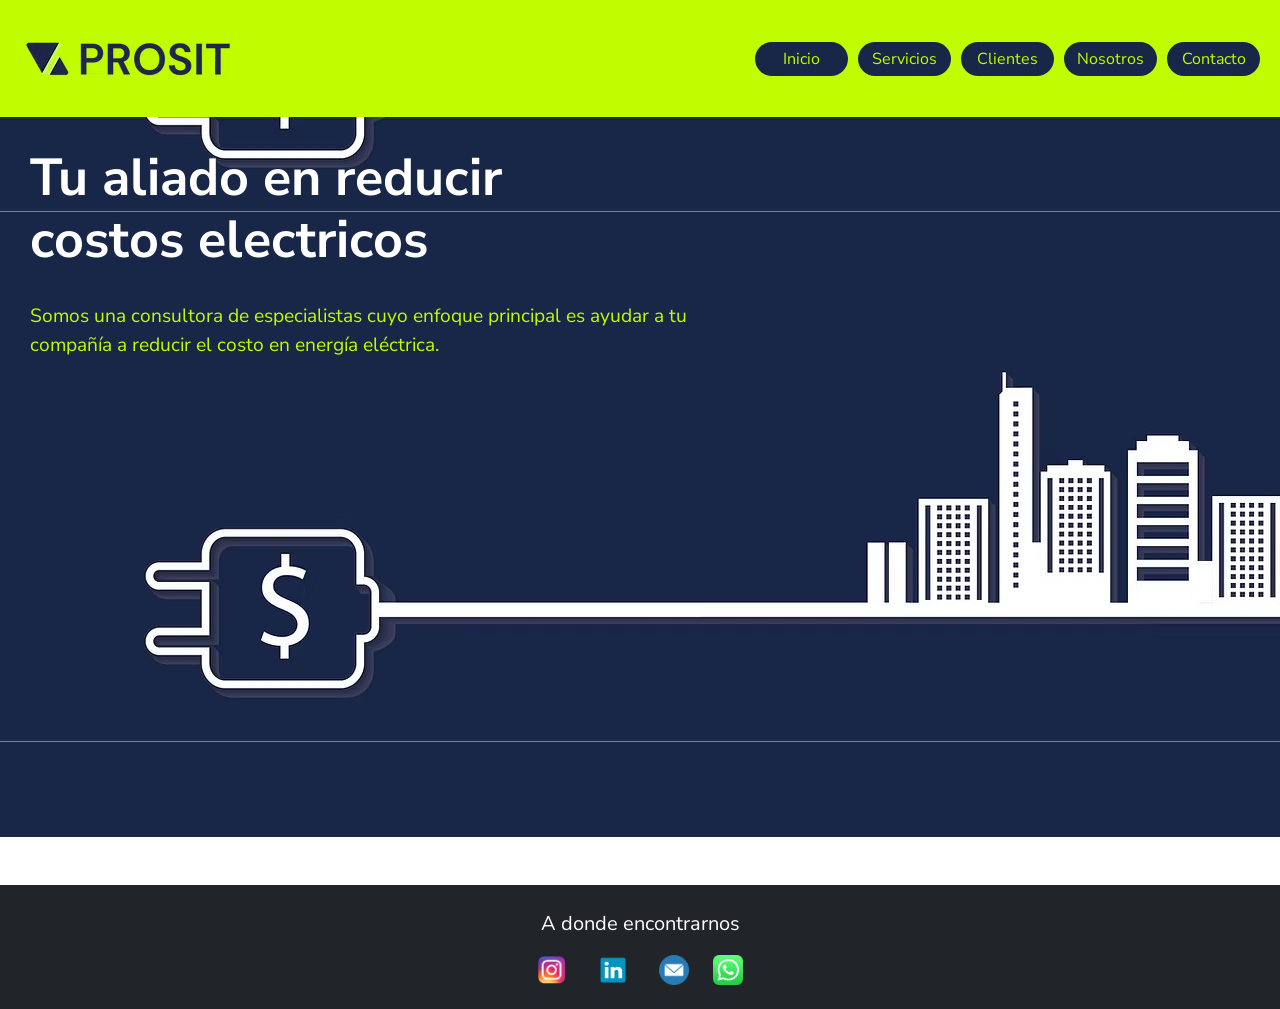
<file: index.html>
<!DOCTYPE html>
<html lang="en">

<head>
    <meta charset="UTF-8">
    <meta name="viewport" content="width=device-width, initial-scale=1.0">
    <!-- CSS -->
    <link href="https://cdn.jsdelivr.net/npm/bootstrap@5.3.3/dist/css/bootstrap.min.css" rel="stylesheet">
    <link rel="stylesheet" href="style/style-prosit.css">
    <title>Prosit</title>
    <!-- FONTS -->
    <link rel="preconnect" href="https://fonts.googleapis.com">
    <link rel="preconnect" href="https://fonts.gstatic.com" crossorigin>
    <link
        href="https://fonts.googleapis.com/css2?family=Nunito+Sans:ital,opsz,wght@0,6..12,200..1000;1,6..12,200..1000&display=swap"
        rel="stylesheet">
</head>

<body>
    <header>
        <div class="container-menu">
            <a class="logo" href="index.html">
                <img src="imagenes/logo.jpg">
            </a>
            <nav class="menu">
                <ul>
                    <li><a href="index.html">Inicio</a></li>
                    <li><a href="html/servicios.html">Servicios</a></li>
                    <li><a href="html/clientes.html">Clientes</a></li>
                    <li><a href="html/nosotros.html">Nosotros</a></li>
                    <li><a href="html/contacto.html">Contacto</a></li>
                </ul>
            </nav>
        </div>
    </header>

    <main>
        <section id="banner">
            <h1>Tu aliado en reducir costos electricos</h1>
            <p>Somos una consultora de especialistas cuyo enfoque principal es ayudar a tu compañía a reducir el costo en energía eléctrica.</p>
            
        </section>    
    </main>

    <footer class="bg-dark text-white mt-5 py-4">
        <div class="container text-center">
            <p class="mb-3 fs-5">A donde encontrarnos</p>
            <div class="d-flex justify-content-center gap-4">
                <a href="https://www.instagram.com/prositanalytics?igsh=MXZnNmQ1dHNjaDJoeQ%3D%3D&utm_source=qr"
                    target="_blank"><img src="imagenes/ig.png" alt="Instagram" style="height: 30px;">
                </a>
                <a href="https://www.linkedin.com/company/prosit-analytics/" target="_blank"><img src="imagenes/in.png"
                    alt="LinkedIn"  style="height: 30px;">
                </a>
                <a href="mailto:info@prositanalytics.com" target="_blank"><img src="imagenes/mail.png" alt="Email"  style="height: 30px;">
                </a>
                <a href="https://wa.me/3517011325" target="_blank"><img src="imagenes/wa.png" alt="WhatsApp"  style="height: 30px;">
                </a>       
            </div>
        </div>
    </footer>
    <script src="https://cdn.jsdelivr.net/npm/bootstrap@5.3.3/dist/js/bootstrap.bundle.min.js"></script>

</body>

</html>
</file>
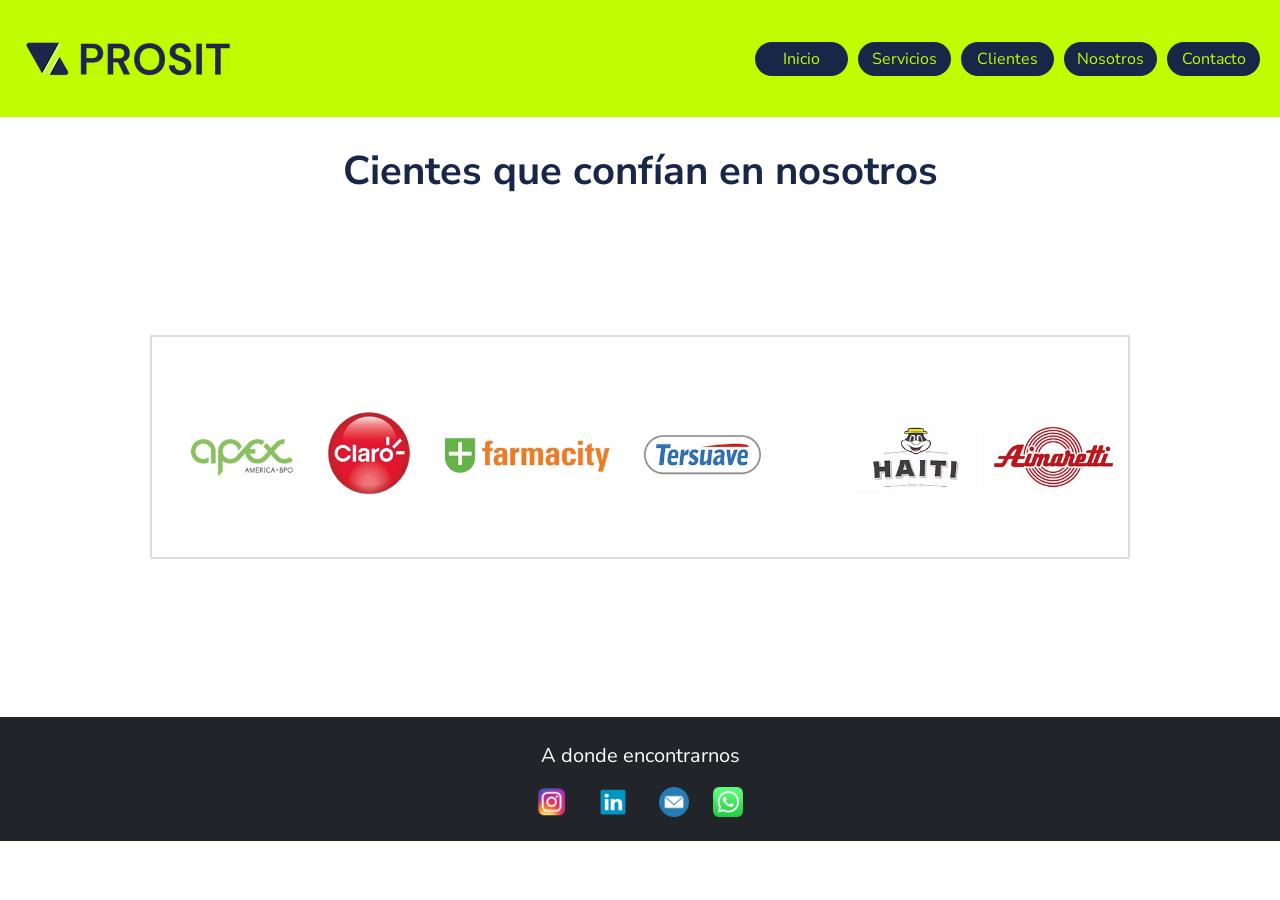
<file: html/clientes.html>
<!DOCTYPE html>
<html lang="en">

<head>
    <meta charset="UTF-8">
    <meta name="viewport" content="width=device-width, initial-scale=1.0">
    <!-- CSS -->
    <link href="https://cdn.jsdelivr.net/npm/bootstrap@5.3.3/dist/css/bootstrap.min.css" rel="stylesheet">
    <link rel="stylesheet" href="../style/style-prosit.css">
    <title>Prosit</title>
    <!-- FONTS -->
    <link rel="preconnect" href="https://fonts.googleapis.com">
    <link rel="preconnect" href="https://fonts.gstatic.com" crossorigin>
    <link
        href="https://fonts.googleapis.com/css2?family=Nunito+Sans:ital,opsz,wght@0,6..12,200..1000;1,6..12,200..1000&display=swap"
        rel="stylesheet">
</head>

<body>
    <header>
        <div class="container-menu">

            <a class="logo" href="index.html">
                <img src="../imagenes/logo.jpg"></img>
            </a>

            <nav class="menu">
                <ul>
                    <li><a href="../index.html">Inicio</a></li>
                    <li><a href="servicios.html">Servicios</a></li>
                    <li><a href="clientes.html">Clientes</a></li>
                    <li><a href="nosotros.html">Nosotros</a></li>
                    <li><a href="contacto.html">Contacto</a></li>
                </ul>
            </nav>
        </div>
    </header>

    <section>
        <div class="generico-clientes">
        <h1 id="clientes">Cientes que confían en nosotros</h1>
            <div class="carousel-container">
                <img src="../imagenes/cliente1.jpg" alt="cliente1">
                <img src="../imagenes/cliente2.jpg" alt="cliente2">
                <img src="../imagenes/cliente3.jpg" alt="cliente3">
                <img src="../imagenes/cliente4.jpg" alt="cliente4">
                <img src="../imagenes/cliente5.jpg" alt="cliente5">
            </div>    
        </div>
        
    </section>

    <footer class="bg-dark text-white mt-5 py-4">
        <div class="container text-center">
            <p class="mb-3 fs-5">A donde encontrarnos</p>
            <div class="d-flex justify-content-center gap-4">
                <a href="https://www.instagram.com/prositanalytics?igsh=MXZnNmQ1dHNjaDJoeQ%3D%3D&utm_source=qr"
                    target="_blank"><img src="../imagenes/ig.png" alt="Instagram" style="height: 30px;">
                </a>
                <a href="https://www.linkedin.com/company/prosit-analytics/" target="_blank"><img src="../imagenes/in.png"
                    alt="LinkedIn" style="height: 30px;">
                </a>
                <a href="mailto:info@prositanalytics.com" target="_blank"><img src="../imagenes/mail.png" alt="Email" style="height: 30px;">
                </a>
                <a href="https://wa.me/3517011325" target="_blank"><img src="../imagenes/wa.png" alt="WhatsApp" style="height: 30px;">
                </a>       
            </div>
        </div>
    </footer>
    <script src="https://cdn.jsdelivr.net/npm/bootstrap@5.3.3/dist/js/bootstrap.bundle.min.js"></script>

</body>

</html>
</file>
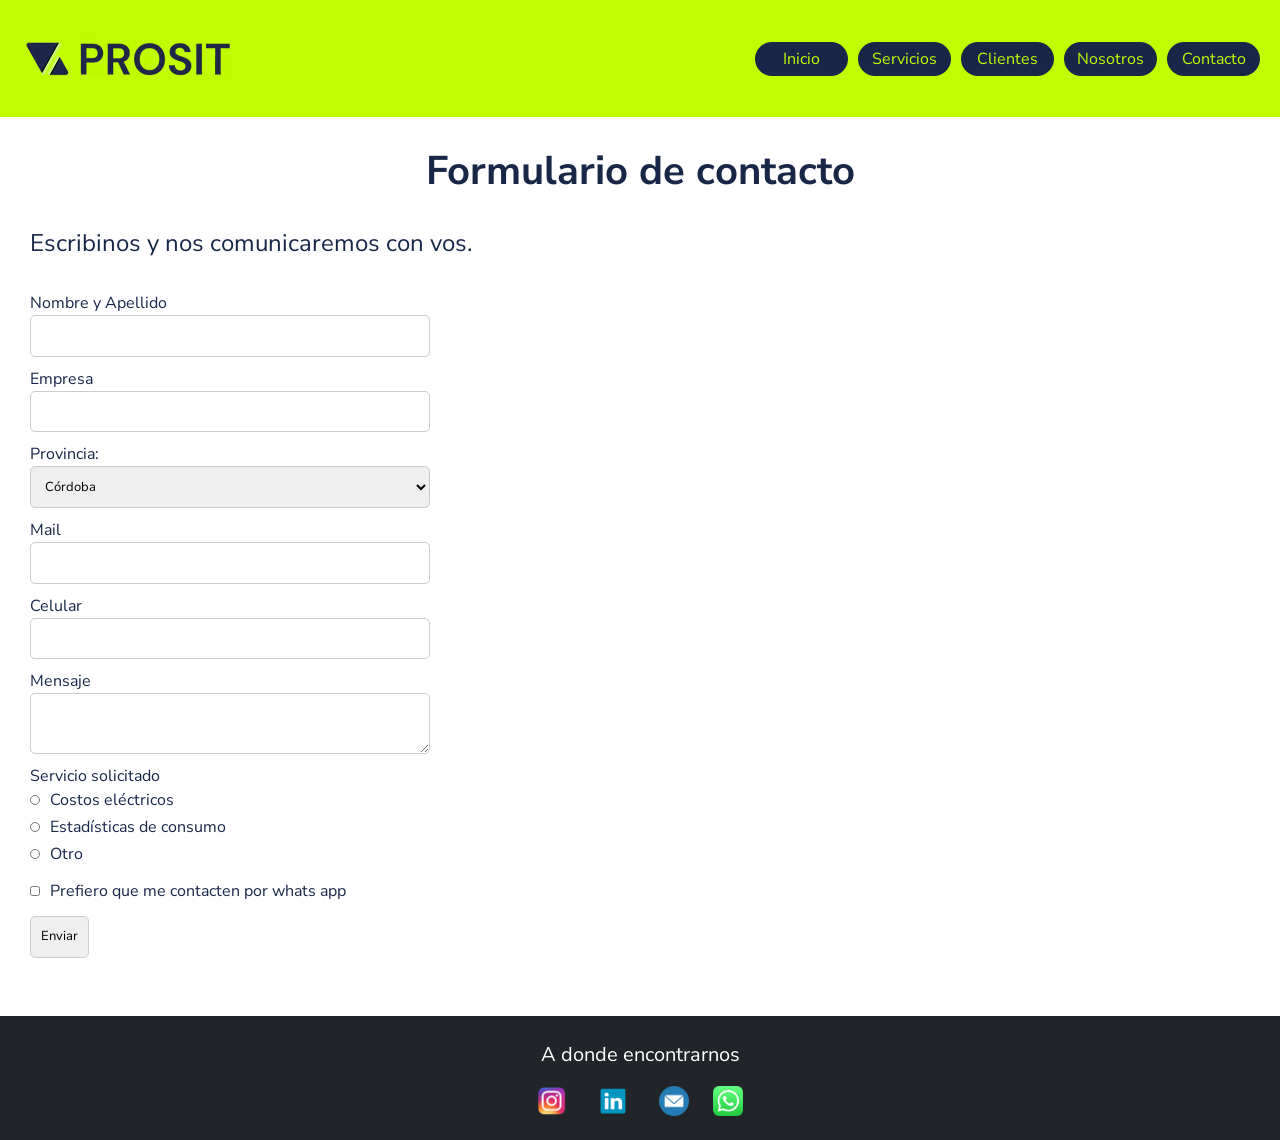
<file: html/contacto.html>
<!DOCTYPE html>
<html lang="en">

<head>
    <meta charset="UTF-8">
    <meta name="viewport" content="width=device-width, initial-scale=1.0">
    <!-- CSS -->
    <link href="https://cdn.jsdelivr.net/npm/bootstrap@5.3.3/dist/css/bootstrap.min.css" rel="stylesheet">
    <link rel="stylesheet" href="../style/style-prosit.css">
    <title>Prosit</title>
    <!-- FONTS -->
    <link rel="preconnect" href="https://fonts.googleapis.com">
    <link rel="preconnect" href="https://fonts.gstatic.com" crossorigin>
    <link
        href="https://fonts.googleapis.com/css2?family=Nunito+Sans:ital,opsz,wght@0,6..12,200..1000;1,6..12,200..1000&display=swap"
        rel="stylesheet">
</head>

<body>
    <header>
        <div class="container-menu">

            <a class="logo" href="index.html">
                <img src="../imagenes/logo.jpg"></img>
            </a>

            <nav class="menu">
                <ul>
                    <li><a href="../index.html">Inicio</a></li>
                    <li><a href="servicios.html">Servicios</a></li>
                    <li><a href="clientes.html">Clientes</a></li>
                    <li><a href="nosotros.html">Nosotros</a></li>
                    <li><a href="contacto.html">Contacto</a></li>
                </ul>
            </nav>
        </div>
    </header>

    <section>

        <h1>Formulario de contacto</h1>
        <p class="escribinos">Escribinos y nos comunicaremos con vos.</p>

        <form class="formulario" action="/submit" method="post"> 

            <label for="nombre">Nombre y Apellido</label>
            <input type="text" name="" id="nombre">

            <label for="empresa">Empresa</label>
            <input type="text" name="" id="empresa">

            <label for="provincia">Provincia:</label>
            <select name="" id="">
                <option value="">Córdoba</option>
                <option value="">Buenos Aires</option>
                <option value="">Santa Fe</option>
                <option value="">Salta</option>
                <option value="">Mendoza</option>
                <option value="">Jujuy</option>
                <option value="">Neuquén</option>
                <option value="">Formosa</option>
            </select>

            <label for="mail">Mail</label>
            <input type="text" name="" id="mail">

            <label for="celular">Celular</label>
            <input type="text" name="" id="celular">

            <label for="mensaje">Mensaje</label>
            <textarea type="text" name="" id="mensaje"></textarea>

            <label>Servicio solicitado</label>
            <div class="radio-group">
                <div class="radio-option">
                    <input type="radio" name="servicio" id="costos">
                    <label for="costos">Costos eléctricos</label>
                </div>

                <div class="radio-option">
                    <input type="radio" name="servicio" id="estadisticas">
                    <label for="estadisticas">Estadísticas de consumo</label>
                </div>
                
                <div class="radio-option">
                    <input type="radio" name="servicio" id="otros">
                    <label for="otros">Otro</label>
                </div>
                
            </div>
            
            <div class="checkbox">
                <input type="checkbox" name="suscribe" id="suscribe">
                <label for="suscribe">Prefiero que me contacten por whats app</label>
            </div>
            
            <div class="boton-container">
                <input type="submit" value="Enviar" class="boton-enviar">
            </div>
            
        </form>
    </section>

    <footer class="bg-dark text-white mt-5 py-4">
        <div class="container text-center">
            <p class="mb-3 fs-5">A donde encontrarnos</p>
            <div class="d-flex justify-content-center gap-4">
                <a href="https://www.instagram.com/prositanalytics?igsh=MXZnNmQ1dHNjaDJoeQ%3D%3D&utm_source=qr"
                    target="_blank"><img src="../imagenes/ig.png" alt="Instagram" style="height: 30px;">
                </a>
                <a href="https://www.linkedin.com/company/prosit-analytics/" target="_blank"><img src="../imagenes/in.png"
                    alt="LinkedIn" style="height: 30px;">
                </a>
                <a href="mailto:info@prositanalytics.com" target="_blank"><img src="../imagenes/mail.png" alt="Email" style="height: 30px;">
                </a>
                <a href="https://wa.me/3517011325" target="_blank"><img src="../imagenes/wa.png" alt="WhatsApp" style="height: 30px;">
                </a>       
            </div>
        </div>
    </footer>
    <script src="https://cdn.jsdelivr.net/npm/bootstrap@5.3.3/dist/js/bootstrap.bundle.min.js"></script>

</body>

</html>
</file>
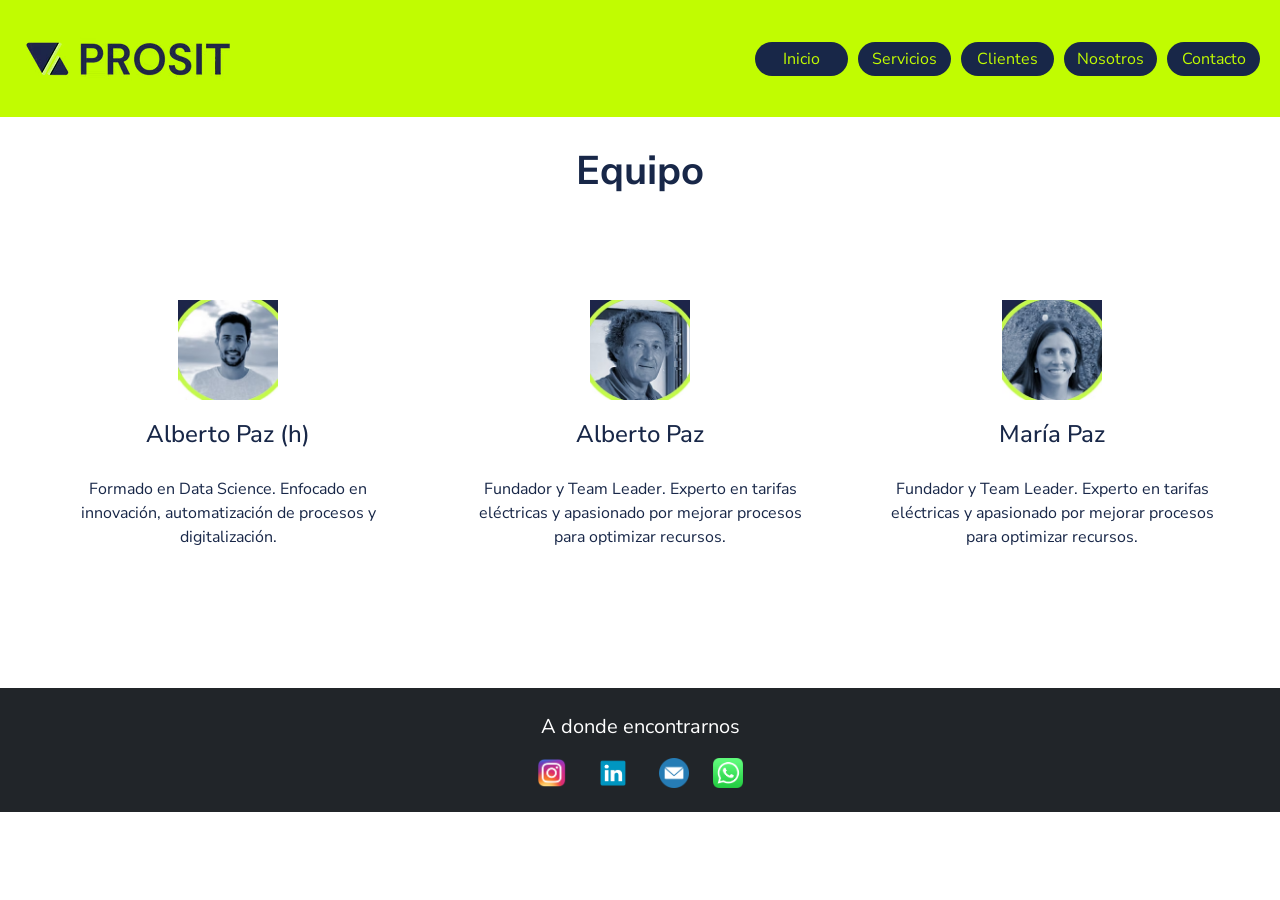
<file: html/nosotros.html>
<!DOCTYPE html>
<html lang="en">

<head>
    <meta charset="UTF-8">
    <meta name="viewport" content="width=device-width, initial-scale=1.0">
    <!-- CSS -->
    <link href="https://cdn.jsdelivr.net/npm/bootstrap@5.3.3/dist/css/bootstrap.min.css" rel="stylesheet">
    <link rel="stylesheet" href="../style/style-prosit.css">
    <title>Prosit</title>
    <!-- FONTS -->
    <link rel="preconnect" href="https://fonts.googleapis.com">
    <link rel="preconnect" href="https://fonts.gstatic.com" crossorigin>
    <link
        href="https://fonts.googleapis.com/css2?family=Nunito+Sans:ital,opsz,wght@0,6..12,200..1000;1,6..12,200..1000&display=swap"
        rel="stylesheet">
</head>

<body>
    <header>
        <div class="container-menu">

            <a class="logo" href="index.html">
                <img src="../imagenes/logo.jpg"></img>
            </a>

            <nav class="menu">
                <ul>
                    <li><a href="../index.html">Inicio</a></li>
                    <li><a href="servicios.html">Servicios</a></li>
                    <li><a href="clientes.html">Clientes</a></li>
                    <li><a href="nosotros.html">Nosotros</a></li>
                    <li><a href="contacto.html">Contacto</a></li>
                </ul>
            </nav>
        </div>
    </header>

    <section>
        <div class="generico-nosotros">
            <h1 id="equipo">Equipo</h1>
            <div class="container-nosotros">
                <div class="nosotros">
                    <div><img src="../imagenes/albert.jpg" alt="albert" class="img-nosotros"></div>  
                    <div><h2>Alberto Paz (h)</h2></div>
                    <div><p>Formado en Data Science. Enfocado en innovación, automatización de procesos y digitalización.</p></div> 
                </div>
                
                <div class="nosotros">
                    <div><img src="../imagenes/papa.jpg" alt="papa" class="img-nosotros"></div>
                    <div><h2>Alberto Paz</h2></div>
                    <div><p>Fundador y Team Leader. Experto en tarifas eléctricas y apasionado por mejorar procesos para optimizar recursos.</p></div>
                </div>

                <div class="nosotros    ">
                    <div><img src="../imagenes/maria.jpg" alt="maria" class="img-nosotros"></div>
                    <div><h2>María Paz</h2></div>
                    <div><p>Fundador y Team Leader. Experto en tarifas eléctricas y apasionado por mejorar procesos para optimizar recursos.</p></div>    
                </div>
            </div>
        </div>
        
    </section>

    <footer class="bg-dark text-white mt-5 py-4">
        <div class="container text-center">
            <p class="mb-3 fs-5">A donde encontrarnos</p>
            <div class="d-flex justify-content-center gap-4">
                <a href="https://www.instagram.com/prositanalytics?igsh=MXZnNmQ1dHNjaDJoeQ%3D%3D&utm_source=qr"
                    target="_blank"><img src="../imagenes/ig.png" alt="Instagram" style="height: 30px;">
                </a>
                <a href="https://www.linkedin.com/company/prosit-analytics/" target="_blank"><img src="../imagenes/in.png"
                    alt="LinkedIn" style="height: 30px;">
                </a>
                <a href="mailto:info@prositanalytics.com" target="_blank"><img src="../imagenes/mail.png" alt="Email" style="height: 30px;">
                </a>
                <a href="https://wa.me/3517011325" target="_blank"><img src="../imagenes/wa.png" alt="WhatsApp" style="height: 30px;">
                </a>       
            </div>
        </div>
    </footer>
    <script src="https://cdn.jsdelivr.net/npm/bootstrap@5.3.3/dist/js/bootstrap.bundle.min.js"></script>
</body>

</html>
</file>
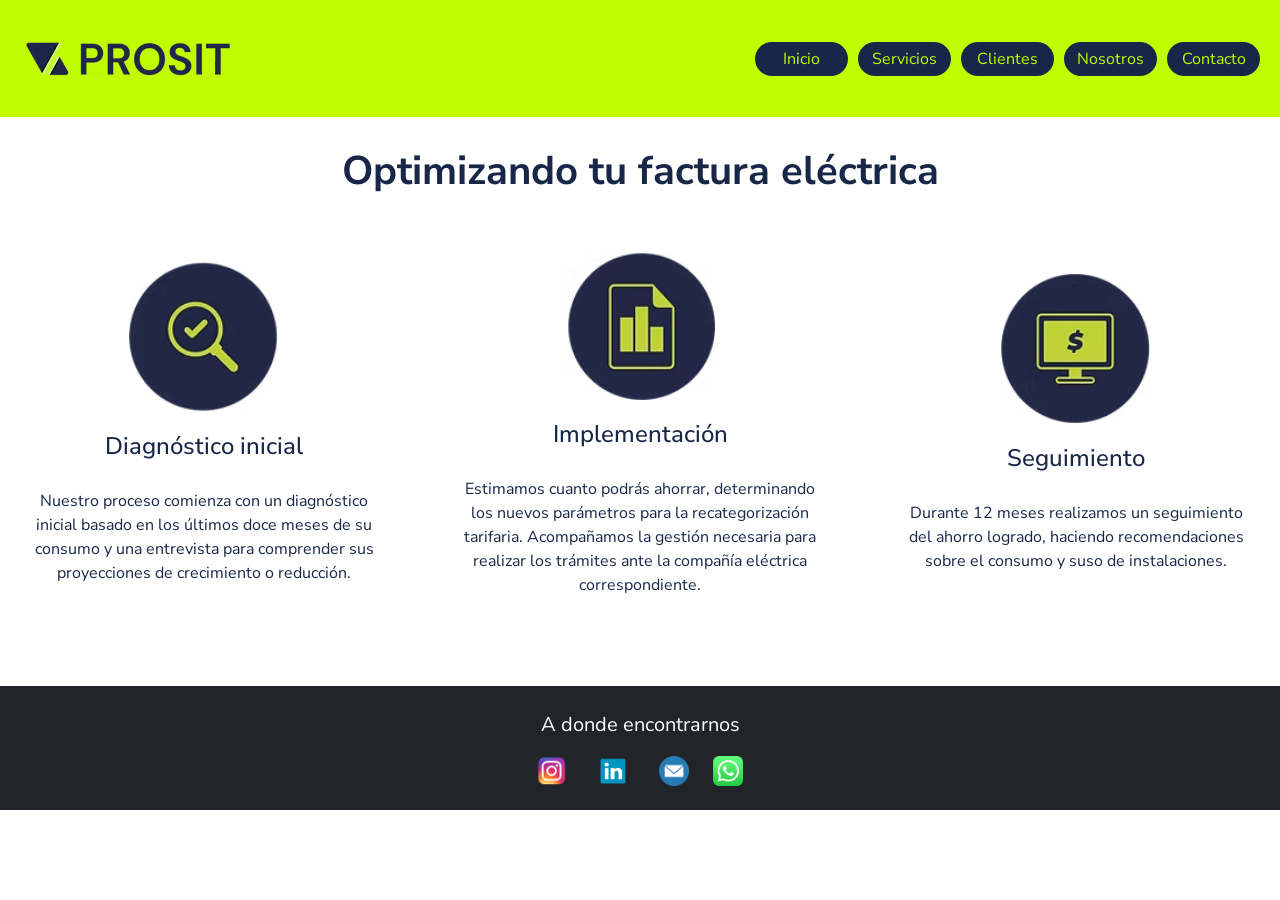
<file: html/servicios.html>
<!DOCTYPE html>
<html lang="en">

<head>
    <meta charset="UTF-8">
    <meta name="viewport" content="width=device-width, initial-scale=1.0">
    <!-- CSS -->
    <link href="https://cdn.jsdelivr.net/npm/bootstrap@5.3.3/dist/css/bootstrap.min.css" rel="stylesheet">
    <link rel="stylesheet" href="../style/style-prosit.css">
    <title>Prosit</title>
    <!-- FONTS -->
    <link rel="preconnect" href="https://fonts.googleapis.com">
    <link rel="preconnect" href="https://fonts.gstatic.com" crossorigin>
    <link
        href="https://fonts.googleapis.com/css2?family=Nunito+Sans:ital,opsz,wght@0,6..12,200..1000;1,6..12,200..1000&display=swap"
        rel="stylesheet">
</head>

<body>
    <header>
        <div class="container-menu">

            <a class="logo" href="index.html">
                <img src="../imagenes/logo.jpg"></img>
            </a>

            <nav class="menu">
                <ul>
                    <li><a href="../index.html">Inicio</a></li>
                    <li><a href="servicios.html">Servicios</a></li>
                    <li><a href="clientes.html">Clientes</a></li>
                    <li><a href="nosotros.html">Nosotros</a></li>
                    <li><a href="contacto.html">Contacto</a></li>
                </ul>
            </nav>
        </div>
    </header>

    <section>
        <div class="generico-servicios">
            <h1 id="optimizando">Optimizando tu factura eléctrica</h1>
            <div class="container-servicios">
                <div class="servicio">
                    <div><img src="../imagenes/diagnostico.jpg" alt="diagnostico" class="img-servicios"></div>  
                    <div><h2>Diagnóstico inicial</h2></div>
                    <div><p>Nuestro proceso comienza con un diagnóstico inicial basado en los últimos doce meses de su consumo y una entrevista para comprender sus proyecciones de crecimiento o reducción.</p></div> 
                </div>
                
                <div class="servicio">
                    <div><img src="../imagenes/implementacion.jpg" alt="implementacion" class="img-servicios"></div>
                    <div><h2>Implementación</h2></div>
                    <div><p>Estimamos cuanto podrás ahorrar, determinando los nuevos parámetros para la recategorización tarifaria. Acompañamos la gestión necesaria para realizar los trámites ante la compañía eléctrica correspondiente.</p></div>
                </div>

                <div class="servicio">
                    <div><img src="../imagenes/seguimiento.jpg" alt="seguimiento" class="img-servicios"></div>
                    <div><h2>Seguimiento</h2></div>
                    <div><p>Durante 12 meses realizamos un seguimiento del ahorro logrado, haciendo recomendaciones sobre el consumo y suso de instalaciones.</p></div>    
                </div>
            </div>
        </div>
        
    </section>



    <footer class="bg-dark text-white mt-5 py-4">
        <div class="container text-center">
            <p class="mb-3 fs-5">A donde encontrarnos</p>
            <div class="d-flex justify-content-center gap-4">
                <a href="https://www.instagram.com/prositanalytics?igsh=MXZnNmQ1dHNjaDJoeQ%3D%3D&utm_source=qr"
                    target="_blank"><img src="../imagenes/ig.png" alt="Instagram" style="height: 30px;">
                </a>
                <a href="https://www.linkedin.com/company/prosit-analytics/" target="_blank"><img src="../imagenes/in.png"
                    alt="LinkedIn" style="height: 30px;">
                </a>
                <a href="mailto:info@prositanalytics.com" target="_blank"><img src="../imagenes/mail.png" alt="Email" style="height: 30px;">
                </a>
                <a href="https://wa.me/3517011325" target="_blank"><img src="../imagenes/wa.png" alt="WhatsApp" style="height: 30px;">
                </a>       
            </div>
        </div>
    </footer>
    <script src="https://cdn.jsdelivr.net/npm/bootstrap@5.3.3/dist/js/bootstrap.bundle.min.js"></script>
</body>

</html>
</file>
<file: style/style-prosit.css>
*{
    margin: 0;
    padding: 0;
    box-sizing: border-box;
}

ul{
    list-style-type:none
}

/* CREACION DE VARIABLES DE COLOR */

:root {
    --A1-color: rgb(24, 39, 72);
    --A2-color: rgb(193, 252, 1);    
}

/* ESTILO DE BLOQUES */

body{
    background-color:white ;
    color: var(--A1-color);
    font-family: "Nunito Sans", sans-serif;
    text-align:left
}

header{
    background-color: var(--A2-color);
}

/* ESTILO DE TEXTOS */

h1{
    font-weight: bold;
    text-align: center;
    font-size: 2.5rem; 
    margin:30px;
}

h2{
    font-size: 1.5rem;
}

p{
    font-size: 1rem;
}

/* ESTILO DE IMAGENES */

.logo{
    flex:1;
    display: flex;
    justify-content: flex-start;
    align-items: center;
    margin-left: 15px;
}

.img-servicios {
    width: 150px; 
    height: 150px; 
}

.img-nosotros {
    width: 100px; 
    height: 100px; 
}

/* ESTILO CAJAS */

/* MENU */

.container-menu{
    background-color: var(--A2-color);
    display: flex;
    justify-content:space-between;
    align-items: center;
    padding: 0 10px;
    width: 100%;
    height: 13vh;
}

.menu ul{
    display: flex;
    list-style: none;
    flex-direction: row;
    justify-content: flex-end;
    align-items: center;
    padding: 0;
    margin: 5px;
}

.menu ul li{
    margin: 10px 5px;
}

.menu a{
    display: inline-block;
    width: 93px;
    text-align: center;
    background-color: var(--A1-color);
    color: var(--A2-color);
    text-decoration: none;
    padding: 5px;
    border-radius: 50px;
}


/* INICIO */

#banner{
    color:white;
    background-color: var(--A1-color);
    height: 80vh;
    display: flex;
    flex-direction: column;
    padding: 30px;
    justify-content: flex-start;
    background-image: url("../imagenes/ciudad1.jpg");
    background-size:auto;
    background-position: left;
}

#banner h1{
    text-align: left;
    font-size:3.25rem;
    max-width: 600px;
    margin:0 0;
}

#banner p{
    margin: 30px 0;
    font-size: 1.2rem;
    color: var(--A2-color);
    max-width: 700px;
}

/* SERVICIOS */

.generico-servicios{
    display: flex;
    flex-direction: column;
}

.container-servicios {
    display: flex;
    justify-content: space-between;
    align-items:center;
    margin:10px;
    flex-direction: row;  
}

.servicio{
    display:flex;
    flex-direction: column;
    margin:5px;
    align-items: center;
    text-align: center;
    width:30%;
    min-width: 250px;
}

.servicio div{
    margin:10px;
}

/* NOSOTROS */

.generico-nosotros{
    display: flex;
    flex-direction: column;
}

.container-nosotros {
    display: flex;
    justify-content: space-between;
    align-items: center;
    margin:30px;
    margin-top:50px;
    margin-bottom: 50px;;
    flex-direction: row;    
}

.nosotros{
    display:flex;
    flex-direction: column;
    margin:15px;
    align-items: center;
    text-align: center;
    width:30%;
    min-width: 250px;
}

.nosotros div{
    margin:10px;
}

/* CLIENTES - ESTILO CARROUSEL */

.generico-clientes{
    display: flex;
    flex-direction: column;
}

.carousel-container {
    display: flex ;
    overflow-x: auto;
    border: 2px solid #ddd;
    margin: 110px 150px;
}

.carousel-container img {
    scroll-snap-align: start;
    width: 100%;
    height: 220px;
}

/* FORMULARIO */

.escribinos{
    font-size: 1.5rem;
    margin: 30px;
}

.formulario{
    display: flex;
    flex-direction: column;
    margin: 30px 30px;
}

.formulario input,
.formulario textarea, 
.formulario select {
    width: 100%; 
    max-width: 400px; 
    padding: 10px;
    margin-bottom: 10px;
    border: 1px solid #ccc;
    border-radius: 5px;
    font-size: 13px;
}

.radio-group {
    display: flex;
    flex-direction: column;
    margin-bottom: 10px;
}

.radio-option {
    display: flex;
    align-items: baseline;
}

.radio-option input {
    width: 10px;  
    height: 10px; 
    max-width: 10px; 
    max-height: 10px;
}

.radio-option label{
    margin:0 10px;
}

.checkbox {
    display: flex;
    align-items: baseline;
    margin-bottom: 10px;
}

.checkbox input {
    width: 10px;  
    height: 10px; 
    max-width: 10px; 
    max-height: 10px;
}

.checkbox label{
    margin:0 10px;
}

.boton-container {
    display: flex;
    justify-content: flex-start;
    width: fit-content;
}

.boton-enviar:hover {
    background-color: var(--A2-color)
}

/* MEDIA QUERIES */

@media (max-width: 768px) {  
    
    /* MENU */ 

    .container-menu{
        height: auto;
    }

    .menu ul {
        flex-direction: column;    
    }

    .logo{
        justify-content: center;
    }
       
    .logo img {
        width: 250px;
    }

    /* INICIO */

    #banner h1{
        font-size:2.65rem;
    }
    
    #banner p{
        margin-top: 15px;
        margin-bottom: 0;
    }

    /* SERVICIOS */

    .container-servicios {
        flex-direction: column;
    }

    .servicio{
        width:80%;
    }

    /* NOSOTROS */

    .container-nosotros {
        flex-direction: column;    
    }
    
    .nosotros{
        width:80%;
    }
    
    /* CLIENTES */

    .carousel-container {
        flex-direction: column;
        overflow-x: unset;
        border: #ffffff;
        margin: 30px;
    }
    
    .carousel-container img {
        height: auto;
    }

    /* CONTACTO */

    .formulario input,
    .formulario textarea, 
    .formulario select {
        max-width: 100%; 
    }
}

@media screen and (max-width: 425px){
    
    /* MENU */
    
    .container-menu{
        display: grid;
        justify-content: center;
    }

    /* INICIO */

    #banner h1{
        font-size:2.1rem;
    }
    
    #banner p{
        font-size: 1.15rem;
        margin-top: 15px;
        margin-bottom: 0;
    }
}
</file>
